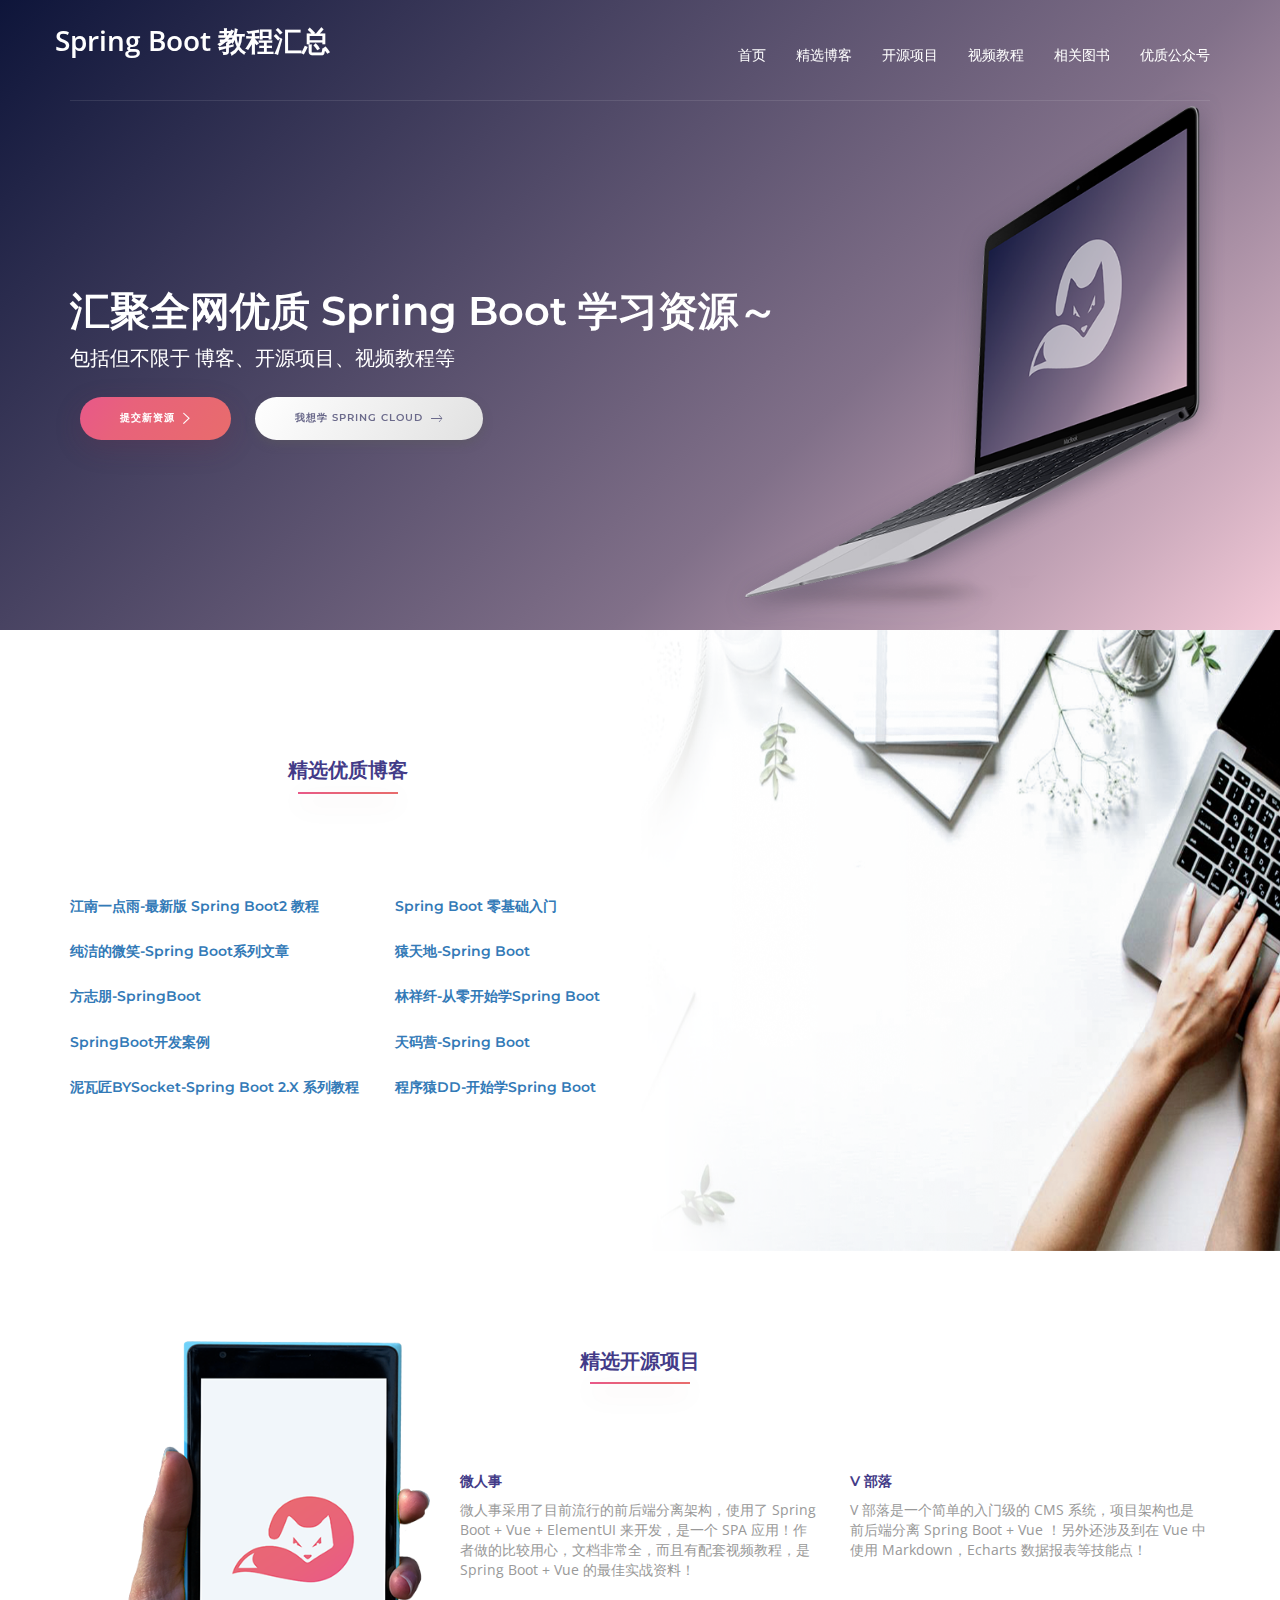
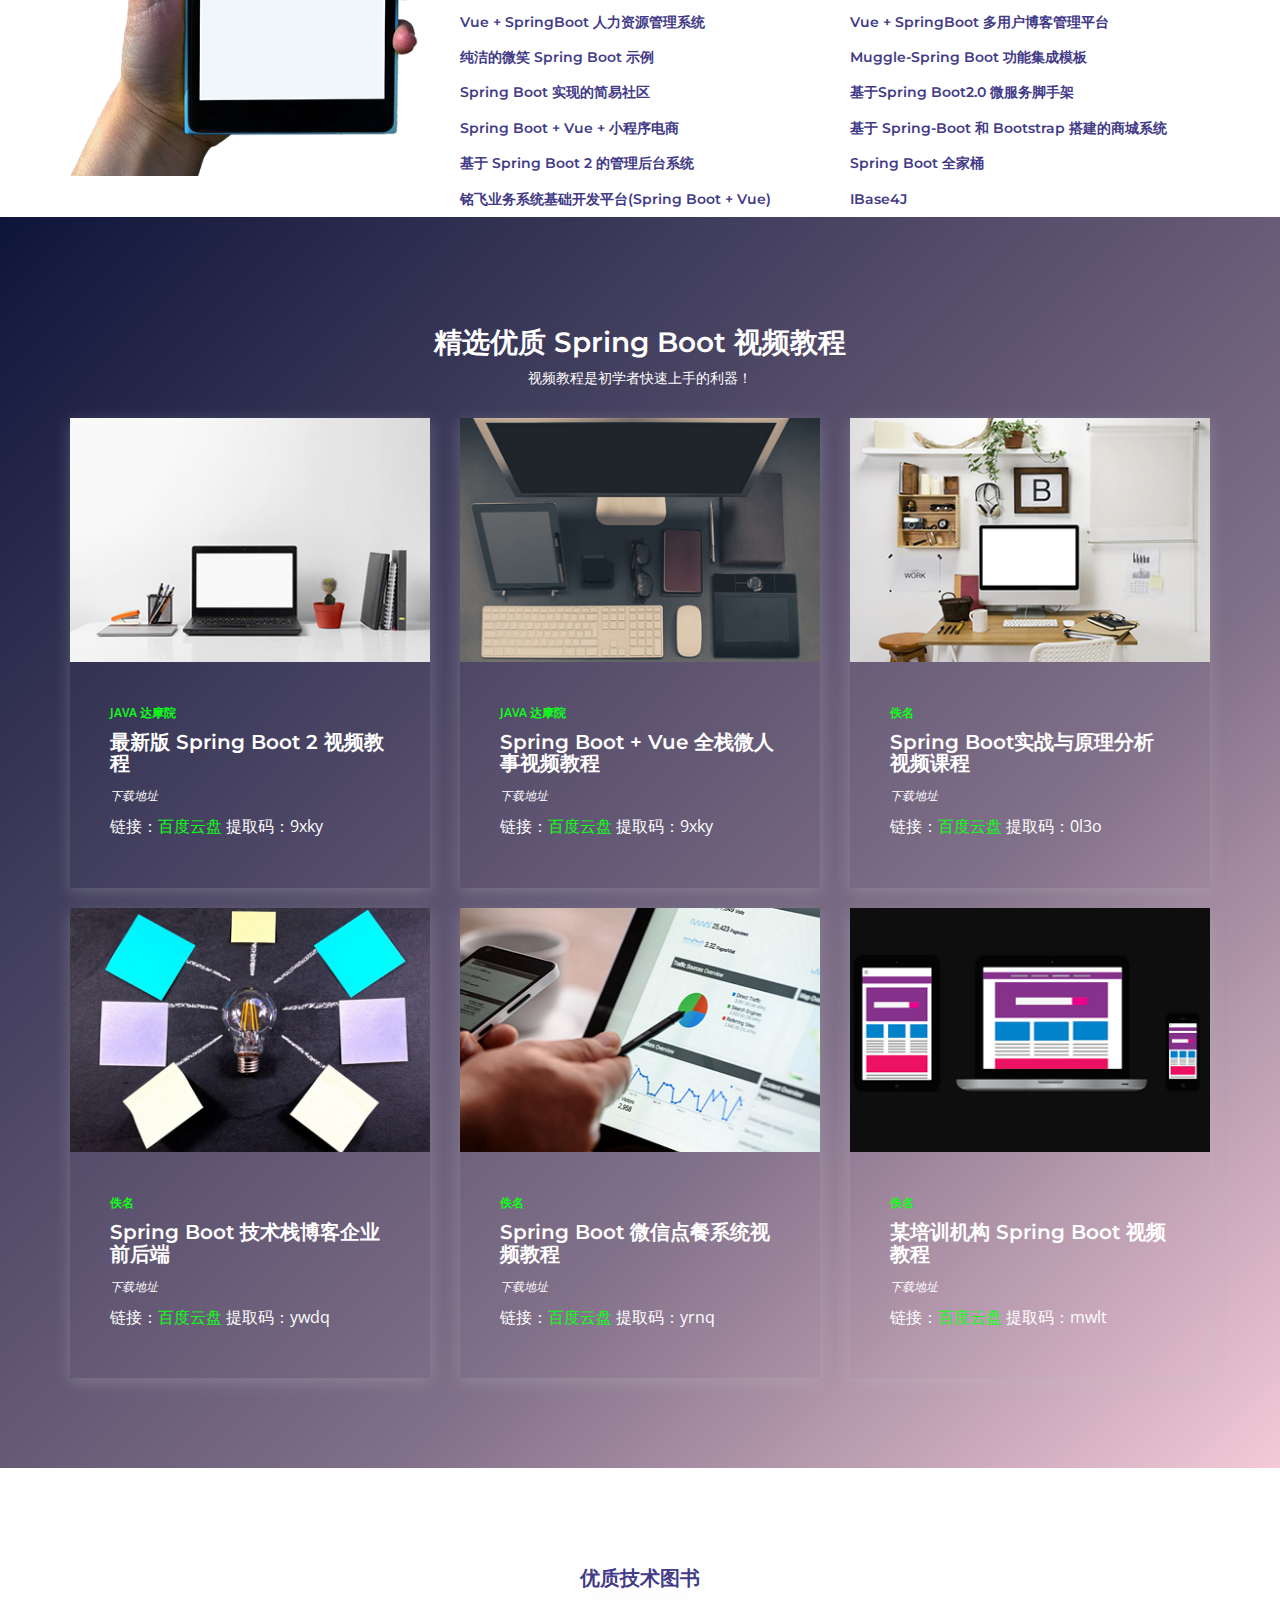
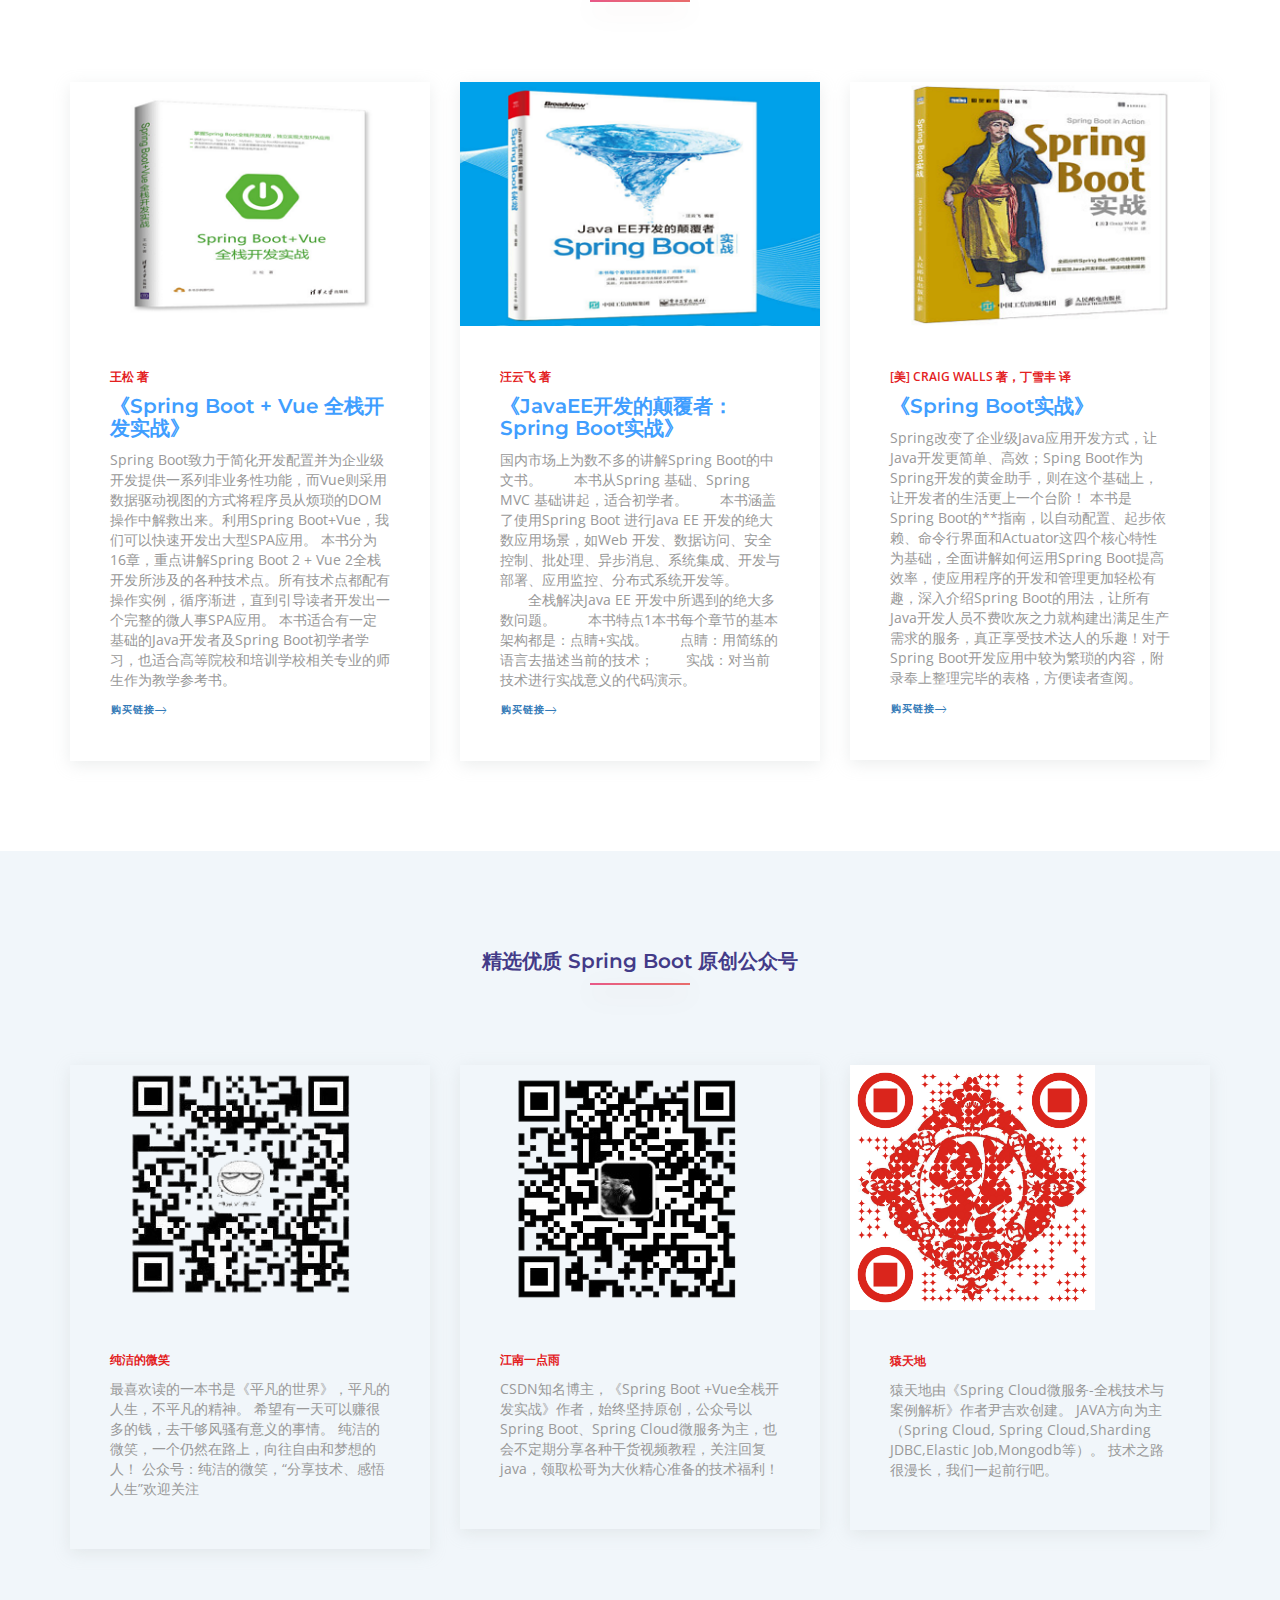
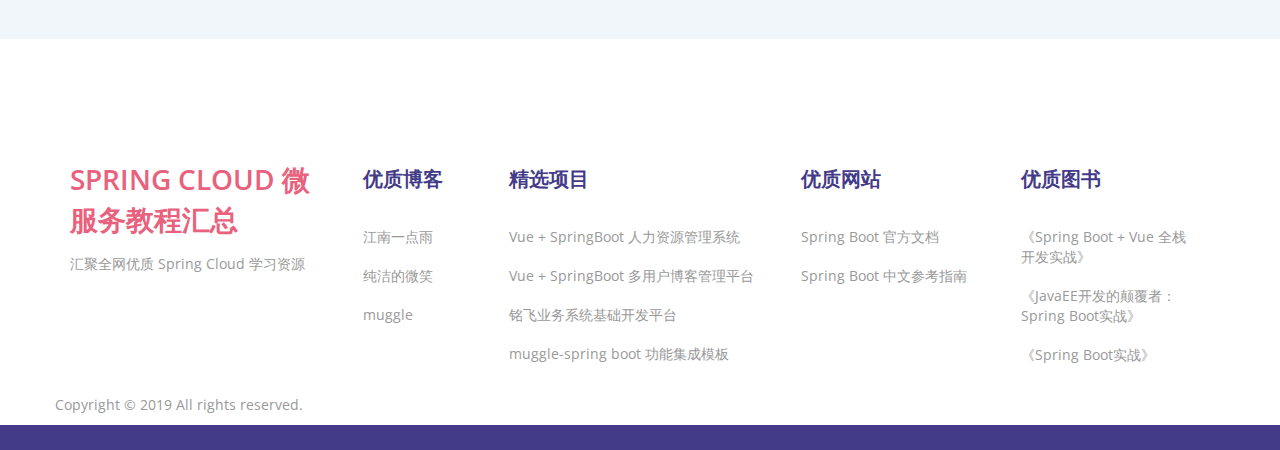
<file: index.html>
<!DOCTYPE html>
<html lang="en">
<head>
    <!-- Required meta tags always come first -->
    <meta charset="utf-8">
    <meta name="viewport" content="width=device-width, initial-scale=1, shrink-to-fit=no">
    <meta http-equiv="x-ua-compatible" content="ie=edge">
    <title>Spring Boot 教程汇总</title>
    <!-- Bootstrap CSS -->
    <link rel="stylesheet" href="css/bootstrap.min.css">
    <link href="https://fonts.googleapis.com/css?family=Montserrat:400,700" rel="stylesheet">
    <link href="https://fonts.googleapis.com/css?family=Open+Sans:400,600,700" rel="stylesheet">
    <link rel="stylesheet" href="css/ionicons.min.css">
    <link rel="stylesheet" href="css/owl.carousel.css">
    <link rel="stylesheet" href="css/owl.theme.css">
    <link rel="stylesheet" href="css/style.css">
    <meta name="description" content="Spring Boot 中文社区资源链接导航，开源代码，博客，工具等"/>
    <meta name="keywords" content="Spring Boot 学习资料，Spring, Spring Boot, 导航，Spring Boot 开源项目,Spring Boot 视频教程,Spring Boot 相关图书,Spring Boot 相关公众号,Spring Boot 学习教程资源汇总"/>
</head>
<body>
<header id="home" class="gradient-violat">
    <nav class="navbar navbar-default navbar-fixed-top">
        <div class="container">
            <!-- Brand and toggle get grouped for better mobile display -->
            <div class="navbar-header">
                <button type="button" class="navbar-toggle collapsed" data-toggle="collapse"
                        data-target="#bs-example-navbar-collapse-1" aria-expanded="false">
                    <span class="sr-only">Toggle navigation</span>
                    <span class="icon-bar"></span>
                    <span class="icon-bar"></span>
                    <span class="icon-bar"></span>
                </button>
                <a class="navbar-brand" href="#"><span class="logo-wraper logo-white"
                                                       style="text-transform: capitalize;">
			<!--<img src="images/Logo.png" alt="">-->Spring Boot 教程汇总
		  </span></a>
            </div>

            <!-- Collect the nav links, forms, and other content for toggling -->
            <div class="collapse navbar-collapse" id="bs-example-navbar-collapse-1">
                <ul class="nav navbar-nav  navbar-right">
                    <li><a href="#home">首页 <span class="sr-only">(current)</span></a></li>
                    <li><a href="#blog">精选博客</a></li>
                    <li><a href="#opensource">开源项目</a></li>
                    <li><a href="#video">视频教程</a></li>
                    <li><a href="#book">相关图书</a></li>
                    <li><a href="#weixin">优质公众号</a></li>
                </ul>
            </div><!-- /.navbar-co<ion-icon name=""></ion-icon>llapse -->
            <hr class="navbar-divider">
        </div><!-- /.container-fluid -->
    </nav>
</header>
<section class="gradient-violat padding-top-90 home-slider">
    <div id="home-slider" class="owl-carousel">
        <div>
            <div class="container">
                <div class="row">
                    <div class="image-right-slide-bg clearfix" style="background-image:url(images/mockuo.png)">
                        <div class="col-md-12">
                            <h2 class="cta-heading text-white" style="text-transform: capitalize">汇聚全网优质 Spring Boot
                                学习资源～</h2>
                            <p class="text-white slider-para">包括但不限于 博客、开源项目、视频教程等</p>
                            <div class="cta-btn-group">
                                <a class="btn btn-orange border-none btn-rounded-corner" href="https://github.com/allisjava/spring-samples/issues/1">提交新资源<span
                                        class="icon-on-button"><i class="ion-ios-arrow-right"></i></span></a>
                                <a class="btn btn-white border-none btn-rounded-corner" href="http://www.springcloud.wiki">我想学 Spring Cloud<span
                                        class="icon-on-button"><i class="ion-ios-arrow-thin-right"></i></span></a>
                            </div>
                        </div>
                    </div>
                </div>
            </div>
        </div>
    </div>
</section>
<section id="blog" class="padding-top-bottom-120 bg-image-fit-50" style="background:url(images/1_back.png)">
    <div class="container">
        <div class="row">
            <div class="col-md-6">
                <div class="heading-wraper text-center margin-bottom-80">
                    <h4>精选优质博客</h4>
                    <hr class="heading-devider gradient-orange">
                </div>
            </div>
        </div>
        <div class="row">
            <div class="col-md-6">
                <div class="feature-wiget">
                    <table style="width: 100%;text-transform: capitalize">
                        <tr>
						                            <td><h5 class="bottom-line" style="text-transform: capitalize"><a
                                    href="http://springboot.javaboy.org">江南一点雨-最新版 Spring Boot2 教程</a>
                            </h5></td>
                            <td><h5 class="bottom-line" style="text-transform: capitalize"><a
                                    href="https://blog.csdn.net/u012702547/column/info/13987">Spring Boot 零基础入门</a></h5></td>
                        </tr>
                        <tr>
                            <td><h5 class="bottom-line" style="text-transform: capitalize"><a
                                    href="http://www.ityouknow.com/spring-boot.html">纯洁的微笑-Spring Boot系列文章</a></h5></td>
                            <td><h5 class="bottom-line" style="text-transform: capitalize"><a
                                    href="http://cxytiandi.com/blog/detail/17437">猿天地-Spring Boot</a></h5></td>
                        </tr>
                        <tr>
                            <td><h5 class="bottom-line" style="text-transform: capitalize"><a
                                    href="https://www.fangzhipeng.com/spring-boot.html">方志朋-SpringBoot</a></h5></td>
                            <td><h5 class="bottom-line" style="text-transform: capitalize"><a
                                    href="http://412887952-qq-com.iteye.com/category/356333">林祥纤-从零开始学Spring Boot</a>
                            </h5></td>
                        </tr>
                        <tr>
                            <td><h5 class="bottom-line" style="text-transform: capitalize"><a
                                    href="https://blog.52itstyle.com/category/springBoot/">SpringBoot开发案例</a></h5></td>
                            <td><h5 class="bottom-line" style="text-transform: capitalize"><a
                                    href="https://www.tianmaying.com/tutorials/tag/Springboot">天码营-Spring Boot</a>
                            </h5></td>
                        </tr>
                        <tr>
                            <td><h5 class="bottom-line" style="text-transform: capitalize"><a
                                    href="https://www.bysocket.com/springboot">泥瓦匠BYSocket-Spring Boot 2.x 系列教程</a></h5>
                            </td>
                            <td><h5 class="bottom-line" style="text-transform: capitalize"><a
                                    href="http://www.itboyhub.com/springboot">程序猿DD-开始学Spring Boot</a>
                            </h5></td>
                        </tr>
                    </table>
                </div>
            </div>
        </div>
    </div>
</section>
<section id="opensource" class="padding-top-90">
    <div class="container">
        <div class="row">
            <div class="col-md-4">
                <img class="img-responsive sm-display-none" src="images/hand_phone.png" alt="">
            </div>
            <div class="col-md-8">
                <div class="row">
                    <div class="col-md-6">
                        <div class="heading-wraper text-center margin-bottom-80">
                            <h4>精选开源项目</h4>
                            <hr class="heading-devider gradient-orange">
                        </div>
                    </div>
                </div>
                <div class="row">
                    <div class="col-md-6 col-sm-6"><a href="https://github.com/lenve/vhr">
                        <h5 class="service-title">微人事</h5>
                        <p class="services-content margin-bottom-25" style="text-transform: capitalize">
                            微人事采用了目前流行的前后端分离架构，使用了 Spring Boot + Vue +
                            ElementUI 来开发，是一个 SPA 应用！作者做的比较用心，文档非常全，而且有配套视频教程，是 Spring Boot + Vue 的最佳实战资料！</p>
                    </a>
                    </div>
                    <div class="col-md-6 col-sm-6"><a href="https://github.com/lenve/VBlog">
                        <h5 class="service-title">V 部落</h5>
                        <p class="services-content margin-bottom-25" style="text-transform: capitalize">V 部落是一个简单的入门级的
                            CMS 系统，项目架构也是 前后端分离 Spring Boot +
                            Vue ！另外还涉及到在 Vue 中使用 markdown，echarts 数据报表等技能点！</p>
                    </a>
                    </div>
                </div>
                <div class="row">
                    <div class="col-md-6 col-sm-6"><a href="https://github.com/lenve/vhr">
                        <h5 class="service-title" style="text-transform: capitalize">Vue + SpringBoot 人力资源管理系统</h5></a>
                    </div>
                    <div class="col-md-6 col-sm-6"><a href="https://github.com/lenve/VBlog">
                        <h5 class="service-title" style="text-transform: capitalize">Vue + SpringBoot 多用户博客管理平台</h5></a>
                    </div>
                </div>
                <div class="row">
                    <div class="col-md-6 col-sm-6"><a href="https://github.com/ityouknow/spring-boot-examples">
                        <h5 class="service-title" style="text-transform: capitalize">纯洁的微笑 Spring Boot 示例</h5></a>
                    </div>
                    <div class="col-md-6 col-sm-6"><a href="https://github.com/muggle0/poseidon">
                        <h5 class="service-title" style="text-transform: capitalize">muggle-spring boot 功能集成模板</h5></a>
                    </div>
                </div>
                <div class="row">
                    <div class="col-md-6 col-sm-6"><a href="https://github.com/ChinaLHR/JavaQuarkBBS">
                        <h5 class="service-title" style="text-transform: capitalize">Spring Boot 实现的简易社区</h5></a>
                    </div>
                    <div class="col-md-6 col-sm-6"><a href="https://github.com/Senssic/sc-whorl">
                        <h5 class="service-title" style="text-transform: capitalize">基于Spring Boot2.0 微服务脚手架</h5></a>
                    </div>
                </div>
                <div class="row">
                    <div class="col-md-6 col-sm-6"><a href="https://github.com/linlinjava/litemall">
                        <h5 class="service-title" style="text-transform: capitalize">Spring Boot + Vue + 小程序电商</h5></a>
                    </div>
                    <div class="col-md-6 col-sm-6"><a href="https://github.com/vito16/shop">
                        <h5 class="service-title" style="text-transform: capitalize">基于 Spring-boot 和 bootstrap
                            搭建的商城系统</h5></a>
                    </div>
                </div>
                <div class="row">
                    <div class="col-md-6 col-sm-6"><a href="https://gitee.com/xiandafu/springboot-plus">
                        <h5 class="service-title" style="text-transform: capitalize">基于 Spring Boot 2 的管理后台系统</h5></a>
                    </div>
                    <div class="col-md-6 col-sm-6"><a href="https://gitee.com/yidao620/springboot-bucket">
                        <h5 class="service-title" style="text-transform: capitalize">Spring Boot 全家桶</h5></a>
                    </div>
                </div>
                <div class="row">
                    <div class="col-md-6 col-sm-6"><a href="https://gitee.com/mingSoft/MCMS">
                        <h5 class="service-title" style="text-transform: capitalize">铭飞业务系统基础开发平台(Spring Boot + Vue)</h5></a>
                    </div>
                    <div class="col-md-6 col-sm-6"><a href="https://gitee.com/iBase4J/iBase4J">
                        <h5 class="service-title" style="text-transform: capitalize">iBase4J </h5></a>
                    </div>
                </div>
            </div>
        </div>
    </div>
</section>
<section id="video" class="gradient-violat cta padding-top-bottom-90">
    <div class="container">
        <div class="row">
            <div class="col-md-12 text-center">
                <h3 class="cta-heading text-white" style="text-transform: capitalize">精选优质 Spring Boot 视频教程</h3>
                <p class="text-white">视频教程是初学者快速上手的利器！</p>
            </div>
        </div>
        <div class="row" style="color: #ffffff;">
            <div class="col-md-4" style="margin-top: 20px">
                <div class="card">
                    <img class="card-img-top img-responsive max-width-100" src="images/b3.png" alt="Card image cap">
                    <div class="card-block">
                        <p class="card-text">
                            <small class="text-muted blog-category">Java 达摩院</small>
                        </p>
                        <h4 class="card-title" style="color: #ffffff">最新版 Spring Boot 2 视频教程</h4>
                        <p class="card-text">
                            <small class="text-muted italic" style="color: #ffffff">下载地址</small>
                        </p>
                        <p class="card-text" style="color: #ffffff;font-size: 16px">链接：<a
                                href="https://pan.baidu.com/s/1UG-VWCfEw9t9R1vwavu5mA" style="color: #0eff17">百度云盘 </a>
                            提取码：9xky</p>
                    </div>
                </div>
            </div>
            <div class="col-md-4" style="margin-top: 20px">
                <div class="card">
                    <img class="card-img-top img-responsive max-width-100" src="images/b7.png" alt="Card image cap">
                    <div class="card-block">
                        <p class="card-text">
                            <small class="text-muted blog-category">Java 达摩院</small>
                        </p>
                        <h4 class="card-title" style="color: #ffffff">Spring Boot + Vue 全栈微人事视频教程</h4>
                        <p class="card-text">
                            <small class="text-muted italic" style="color: #ffffff">下载地址</small>
                        </p>
                        <p class="card-text" style="color: #ffffff;font-size: 16px">链接：<a
                                href="https://pan.baidu.com/s/1UG-VWCfEw9t9R1vwavu5mA" style="color: #0eff17">百度云盘 </a>
                            提取码：9xky</p>
                    </div>
                </div>
            </div>
            <div class="col-md-4" style="margin-top: 20px">
                <div class="card">
                    <img class="card-img-top img-responsive max-width-100" src="images/b2.png" alt="Card image cap">
                    <div class="card-block">
                        <p class="card-text">
                            <small class="text-muted blog-category">佚名</small>
                        </p>
                        <h4 class="card-title" style="color: #ffffff">Spring Boot实战与原理分析视频课程</h4>
                        <p class="card-text">
                            <small class="text-muted italic" style="color: #ffffff">下载地址</small>
                        </p>
                        <p class="card-text" style="color: #ffffff;font-size: 16px">链接：<a
                                href="https://pan.baidu.com/s/1hAD_PJ7MlLl-ZEEd6Edh0Q" style="color: #0eff17">百度云盘 </a>
                            提取码：0l3o</p>
                    </div>
                </div>
            </div>
            <div class="col-md-4" style="margin-top: 20px">
                <div class="card">
                    <img class="card-img-top img-responsive max-width-100" src="images/b6.png" alt="Card image cap">
                    <div class="card-block">
                        <p class="card-text">
                            <small class="text-muted blog-category">佚名</small>
                        </p>
                        <h4 class="card-title" style="color: #ffffff">Spring Boot 技术栈博客企业前后端</h4>
                        <p class="card-text">
                            <small class="text-muted italic" style="color: #ffffff">下载地址</small>
                        </p>
                        <p class="card-text" style="color: #ffffff;font-size: 16px">链接：<a
                                href="https://pan.baidu.com/s/1QMMyBmMWGeOtGS-I2ad0CQ" style="color: #0eff17">百度云盘 </a>
                            提取码：ywdq</p>
                    </div>
                </div>
            </div>
            <div class="col-md-4" style="margin-top: 20px">
                <div class="card">
                    <img class="card-img-top img-responsive max-width-100" src="images/b4.png" alt="Card image cap">
                    <div class="card-block">
                        <p class="card-text">
                            <small class="text-muted blog-category">佚名</small>
                        </p>
                        <h4 class="card-title" style="color: #ffffff">Spring Boot 微信点餐系统视频教程</h4>
                        <p class="card-text">
                            <small class="text-muted italic" style="color: #ffffff">下载地址</small>
                        </p>
                        <p class="card-text" style="color: #ffffff;font-size: 16px">链接：<a
                                href="https://pan.baidu.com/s/1tQUKycW-AJ2Oja7iDCIsxA" style="color: #0eff17">百度云盘 </a>
                            提取码：yrnq</p>
                    </div>
                </div>
            </div>

            <div class="col-md-4" style="margin-top: 20px">
                <div class="card">
                    <img class="card-img-top img-responsive max-width-100" src="images/b5.png" alt="Card image cap">
                    <div class="card-block">
                        <p class="card-text">
                            <small class="text-muted blog-category">佚名</small>
                        </p>
                        <h4 class="card-title" style="color: #ffffff">某培训机构 Spring Boot 视频教程</h4>
                        <p class="card-text">
                            <small class="text-muted italic" style="color: #ffffff">下载地址</small>
                        </p>
                        <p class="card-text" style="color: #ffffff;font-size: 16px">链接：<a
                                href="https://pan.baidu.com/s/1f7MQfI4G6I8qko96SIYftg" style="color: #0eff17">百度云盘 </a>
                            提取码：mwlt</p>
                    </div>
                </div>
            </div>
        </div>
    </div>
</section>
<section id="book" class="padding-top-bottom-90">
    <div class="container">
        <div class="heading-wraper text-center margin-bottom-80">
            <h4>优质技术图书</h4>
            <hr class="heading-devider gradient-orange">
        </div>
        <div class="row">
            <div class="col-md-4">
                <div class="card">
                    <img class="card-img-top img-responsive max-width-100" src="images/b8.png" alt="Card image cap">
                    <div class="card-block">
                        <p class="card-text">
                            <small class="text-muted blog-category" style="color: #e3211e;">王松 著</small>
                        </p>
                        <h4 class="card-title" style="color: #409eff;">《Spring Boot + Vue 全栈开发实战》</h4>
                        <p class="card-text">Spring
                            Boot致力于简化开发配置并为企业级开发提供一系列非业务性功能，而Vue则采用数据驱动视图的方式将程序员从烦琐的DOM操作中解救出来。利用Spring
                            Boot+Vue，我们可以快速开发出大型SPA应用。
                            本书分为16章，重点讲解Spring Boot 2 + Vue 2全栈开发所涉及的各种技术点。所有技术点都配有操作实例，循序渐进，直到引导读者开发出一个完整的微人事SPA应用。
                            本书适合有一定基础的Java开发者及Spring Boot初学者学习，也适合高等院校和培训学校相关专业的师生作为教学参考书。 </p>
                        <a href="https://item.jd.com/12521334.html" class="btn btn-link">购买链接<span><i
                                class="ion-ios-arrow-thin-right"></i></span>
                        </a>
                    </div>
                </div>
            </div>
            <div class="col-md-4">
                <div class="card">
                    <img class="card-img-top img-responsive max-width-100" src="images/b9.png" alt="Card image cap">
                    <div class="card-block">
                        <p class="card-text">
                            <small class="text-muted blog-category" style="color: #e3211e;">汪云飞 著</small>
                        </p>
                        <h4 class="card-title" style="color: #409eff;">《JavaEE开发的颠覆者：Spring Boot实战》</h4>
                        <p class="card-text">国内市场上为数不多的讲解Spring Boot的中文书。
                            　　本书从Spring 基础、Spring MVC 基础讲起，适合初学者。
                            　　本书涵盖了使用Spring Boot 进行Java EE 开发的绝大数应用场景，如Web
                            开发、数据访问、安全控制、批处理、异步消息、系统集成、开发与部署、应用监控、分布式系统开发等。
                            　　全栈解决Java EE 开发中所遇到的绝大多数问题。
                            　　本书特点1本书每个章节的基本架构都是：点睛+实战。
                            　　点睛：用简练的语言去描述当前的技术；
                            　　实战：对当前技术进行实战意义的代码演示。 </p>
                        <a href="https://item.jd.com/11894632.html" class="btn btn-link">购买链接<span><i
                                class="ion-ios-arrow-thin-right"></i></span>
                        </a>
                    </div>
                </div>
            </div>
            <div class="col-md-4">
                <div class="card">
                    <img class="card-img-top img-responsive max-width-100" src="images/b13.png" alt="Card image cap">
                    <div class="card-block">
                        <p class="card-text">
                            <small class="text-muted blog-category" style="color: #e3211e;">[美] Craig Walls 著，丁雪丰 译
                            </small>
                        </p>
                        <h4 class="card-title" style="color: #409eff;">《Spring Boot实战》</h4>
                        <p class="card-text">Spring改变了企业级Java应用开发方式，让Java开发更简单、高效；Sping
                            Boot作为Spring开发的黄金助手，则在这个基础上，让开发者的生活更上一个台阶！

                            本书是Spring Boot的**指南，以自动配置、起步依赖、命令行界面和Actuator这四个核心特性为基础，全面讲解如何运用Spring
                            Boot提高效率，使应用程序的开发和管理更加轻松有趣，深入介绍Spring
                            Boot的用法，让所有Java开发人员不费吹灰之力就构建出满足生产需求的服务，真正享受技术达人的乐趣！对于Spring
                            Boot开发应用中较为繁琐的内容，附录奉上整理完毕的表格，方便读者查阅。</p>
                        <a href="https://item.jd.com/11969881.html" class="btn btn-link">购买链接<span><i
                                class="ion-ios-arrow-thin-right"></i></span>
                        </a>
                    </div>
                </div>
            </div>

        </div>
    </div>
</section>
<section id="weixin" class="padding-top-bottom-90" style="background-color: #f1f6fa">
    <div class="container">
        <div class="heading-wraper text-center margin-bottom-80">
            <h4 style="text-transform: capitalize">精选优质 Spring Boot 原创公众号</h4>
            <hr class="heading-devider gradient-orange">
        </div>
        <div class="row">
            <div class="col-md-4">
                <div class="card">
                    <img class="card-img-top img-responsive max-width-100" src="images/b11.png" alt="Card image cap">
                    <div class="card-block">
                        <p class="card-text">
                            <small class="text-muted blog-category" style="color: #e3211e;">纯洁的微笑</small>
                        </p>
                        <p class="card-text">最喜欢读的一本书是《平凡的世界》，平凡的人生，不平凡的精神。

                            希望有一天可以赚很多的钱，去干够风骚有意义的事情。

                            纯洁的微笑，一个仍然在路上，向往自由和梦想的人！

                            公众号：纯洁的微笑，“分享技术、感悟人生”欢迎关注</p>
                    </div>
                </div>
            </div>
            <div class="col-md-4">
                <div class="card">
                    <img class="card-img-top img-responsive max-width-100" src="images/b10.png" alt="Card image cap">
                    <div class="card-block">
                        <p class="card-text">
                            <small class="text-muted blog-category" style="color: #e3211e;">江南一点雨</small>
                        </p>
                        <p class="card-text">CSDN知名博主，《Spring Boot +Vue全栈开发实战》作者，始终坚持原创，公众号以Spring Boot、Spring
                            Cloud微服务为主，也会不定期分享各种干货视频教程，关注回复java，领取松哥为大伙精心准备的技术福利！
                        </p>
                    </div>
                </div>
            </div>
            <div class="col-md-4">
                <div class="card">
                    <img class="card-img-top img-responsive max-width-100" style="width: 245px;height:245px;" src="images/qr-8.png" alt="Card image cap">
                    <div class="card-block">
                        <p class="card-text">
                            <small class="text-muted blog-category" style="color: #e3211e;">猿天地
                            </small>
                        </p>
                        <p class="card-text">猿天地由《Spring Cloud微服务-全栈技术与案例解析》作者尹吉欢创建。 JAVA方向为主（Spring Cloud, Spring
                            Cloud,Sharding JDBC,Elastic Job,Mongodb等）。 技术之路很漫长，我们一起前行吧。</p>
                    </div>
                </div>
            </div>
        </div>
    </div>
</section>
<footer class="padding-top-120">
    <div class="container">
        <div class="row">
            <div class="col-md-3">
                <div class="footer-left-content">
                    <a href="http://www.springcloud.wiki">
                        <div class="logo-colored">
                            Spring Cloud 微服务教程汇总
                        </div>
                        <div class="content">
                            <p class="margin-bottom-30 margin-top-30">汇聚全网优质 Spring Cloud 学习资源</p>
                        </div>
                    </a>
                </div>
            </div>
            <div class="col-md-9">
                <div class="row">
                    <div class="col-md-2 col-sm-6">
                        <div class="footer-list-wiget">
                            <h4>优质博客</h4>
                            <div class="list-group">
                                <a href="http://www.javaboy.org/" class="list-group-item">江南一点雨</a>
                                <!--<a href="https://wangsong.blog.csdn.net/" class="list-group-item"></a>-->
                                <a href="http://www.ityouknow.com" class="list-group-item">纯洁的微笑</a>
                                <a href="http://muggle.javaboy.org/" class="list-group-item">muggle</a>
                            </div>
                        </div>
                    </div>
                    <div class="col-md-4 col-sm-6">
                        <div class="footer-list-wiget">
                            <h4>精选项目</h4>
                            <div class="list-group">
                                <a href="https://github.com/lenve/vhr" class="list-group-item">Vue + SpringBoot
                                    人力资源管理系统</a>
                                <a href="https://github.com/lenve/VBlog" class="list-group-item">Vue + SpringBoot
                                    多用户博客管理平台</a>
                                <a href="https://github.com/ityouknow/spring-boot-examples" class="list-group-item">铭飞业务系统基础开发平台</a>
                                <a href="https://github.com/muggle0/poseidon" class="list-group-item">muggle-spring boot
                                    功能集成模板</a>
                            </div>
                        </div>
                    </div>
                    <div class="col-md-3 col-sm-6">
                        <div class="footer-list-wiget">
                            <h4>优质网站</h4>
                            <div class="list-group">
                                <a href="https://docs.spring.io/spring-boot/docs/current/reference/htmlsingle/"
                                   class="list-group-item">Spring Boot 官方文档</a>
                                <a href="https://springcloud.cc/spring-boot.html" class="list-group-item">Spring Boot 中文参考指南</a>
                                <!--<a href="#" class="list-group-item">Privat policy</a>-->
                                <!--<a href="#" class="list-group-item">Treams</a>-->
                            </div>
                        </div>
                    </div>
                    <div class="col-md-3 col-sm-6">
                        <div class="footer-list-wiget">
                            <h4>优质图书</h4>
                            <div class="list-group">
                                <a href="https://item.jd.com/12521334.html" class="list-group-item">《Spring Boot + Vue
                                    全栈开发实战》</a>
                                <a href="https://item.jd.com/11894632.html" class="list-group-item">《JavaEE开发的颠覆者：Spring
                                    Boot实战》</a>
                                <a href="https://item.jd.com/11969881.html" class="list-group-item">《Spring Boot实战》</a>
                                <!--<a href="#" class="list-group-item">Intro</a>-->
                            </div>
                        </div>
                    </div>
                </div>
            </div>
            <hr class="footer-divider">
            <div class="copyright-cta">
                <p>Copyright &copy; 2019 All rights reserved.
                    <script type="text/javascript">var cnzz_protocol = (("https:" == document.location.protocol) ? "https://" : "http://");
                    document.write(unescape("%3Cspan id='cnzz_stat_icon_1277599862'%3E%3C/span%3E%3Cscript src='" + cnzz_protocol + "s96.cnzz.com/z_stat.php%3Fid%3D1277599862%26show%3Dpic' type='text/javascript'%3E%3C/script%3E"));</script>
                </p>
            </div>
        </div>
    </div>
    <div class="footer-end-line"></div>
</footer>
<div id="scroll-top-div" class="scroll-top-div">
    <div class="scroll-top-icon-container">
        <i class="ion-ios-arrow-thin-up"></i>
    </div>
</div>
<!-- jQuery first, then Tether, then Bootstrap JS. -->
<script src="js/jquery.min.js"></script>
<script src="js/bootstrap.min.js"></script>
<script src="js/owl.carousel.min.js"></script>
<script src="js/script.js"></script>
</body>
</html>
</file>
<file: css/style.css>
body{
	font-family: 'Open Sans', sans-serif;
	font-size: 14px;
	color: #999999;
}
h1,h2,h3,h4,h5,h6{
	font-family: 'Montserrat', sans-serif;
	color: #433b88;
	font-weight: 600;
	text-transform: uppercase;
}
h1{
	font-size: 3.998em;
}
h2{
	font-size: 2.827em;
}
h3{
	font-size: 1.999em;
}
h4{
	font-size: 1.414em;
}
p{
	font-size: 1em;
	color: #999999;

}

.btn{
	font-family: 'Montserrat', sans-serif;
	font-size: 0.707em;
	text-transform: uppercase;
	font-weight: 600;
	padding:12px 40px;
	box-shadow: 0px 4px 10px 0px rgba(91, 91, 91, 0.45);
	line-height: 1;
	transition: all .5s ease;
	letter-spacing: 1px;
}

.btn-link{
	padding:0;
	box-shadow: none;
}
.icon-on-button{
	margin-left: 8px;
}
.icon-on-button i{
	font-size: 18px;
	vertical-align: middle;
}
.navbar{
	background-color: transparent !important;
	border-color: transparent !important;
	border:0px;
	padding-top: 30px;
	transition: all .5s ease;
}
.navbar-brand{
	padding: 0;
}
.navbar-brand img{
	max-height: 50px;
}
.navbar-default .navbar-nav>li>a {
    font-family: 'Montserrat', sans-serif;
    color: #fff;
    text-transform: uppercase;
}
.navbar-default .navbar-nav>li>a, .navbar-default .navbar-nav>li>a:focus, .navbar-default .navbar-nav>li>a:hover {
    color: #fff;
    background-color: transparent;
}
.navbar-default .navbar-nav>li>a:hover{
	color: #e86c6c;
}
.navbar-nav>li>a.btn-navbar:hover{
	color: #fff;
}
.navbar-default .navbar-nav>.active>a, .navbar-default .navbar-nav>.active>a:focus, .navbar-default .navbar-nav>.active>a:hover {
    color: #fff;
    background-color: transparent;
}
.navbar-nav>li>a.btn-navbar{
	padding-left: 40px;
	padding-right: 40px;
}
.navbar-divider{
	width:100%;
	height: 1px;
	border:0px;
	background-color: rgba(255,255,255,0.1);
	transition: all .5s ease;
}
.colored-nav {
    padding-top: 15px;
    padding-bottom: 15px;
}
.colored-nav .navbar-divider{
	display: none;
}
.cta{
	color: #fff;
}
.cta-btn-group{
	margin-top: 15px;
}
.cta-btn-group .btn{
	margin: 10px;
}
.btn-orange.focus, .btn-orange:focus,.btn-orange.active, .btn-orange:active {
    color: #fff;
    background-color: #286090;
    border-color: #122b40;
}
.btn-white.focus, .btn-white:focus,.btn-white.active, .btn-white:active {
    color: #fff;
    background-color: #286090;
    border-color: #122b40;
}
.btn-violat.focus, .btn-violat:focus,.btn-violat.active, .btn-violat:active {
    color: #fff;
    background-color: #286090;
    border-color: #122b40;
}
/*******************************************HEADER***************************************************/
header{
	background-color: #b7b7b7;
	position: relative;
	display: block;
}
/*******************************************SLIDER HOME***************************************************/
.sliding-card-with-bottom-image .image-container img{
	position: relative;
    margin: 0 auto;
    padding-top: 90px;
}
.image-right-slide-bg{
	background-repeat: no-repeat !important;
    background-position-x: 100%!important;
    background-size: auto 100%!important;
    padding: 18rem 0;
}
.slider-para{
	font-size: 1.414em;
	font-family: 'Montserrat', sans-serif;
}
/*******************************************SLIDER***************************************************/
.slider-content-wraper{
	padding-top: 150px;
	padding-bottom: 150px;
	text-align: center;
	color: #fff;
}

/*******************************************FEATURE**************************************************/
/*.feature{
	position: relative;
	overflow:hidden;
}
.feature-right-image{
	position: absolute;
	width: 100%;
	height: 100%;
}*/
.feature-wiget{
	padding-top: 15px;
	padding-bottom: 15px;
}
.feature-wiget h4, .feature-wiget i{
	color: #433b88;
}
.feature-wiget i{
	font-size: 36px;
}
.feature-wiget h4{
	text-transform: uppercase;
}
.bottom-line{
	position: relative;
	margin-bottom: 20px;
}

.bottom-line:after{
	content: '';
	position: absolute;
	top: 100%;
	/*width: 35px;*/
	height: 2px;
	background-color: #0e153a;
	left: 0;
	margin-top: 7px;
	margin-bottom: 5px;
}
/*******************************************CARD*****************************************************/
.card{
	box-shadow: 0px 4px 15px 0px rgba(191, 195, 198, 0.29);
}
.card-title{
	color: #5a5a5a;
	text-transform: initial;
}
.card-block{
	padding:4rem;
}
/*******************************************TESTIMONIAL**********************************************/
.heading-wraper{
	margin-bottom: 120px;
}
.heading-wraper h3{
	color: #fff;
	text-transform: uppercase;
}
.heading-wraper .heading-devider{
	margin:0 auto;
	width: 100px;
	height: 2px;
	border:0px;
}
.testimonial-container{
	background-color: #fff;
	box-shadow: 0px 8px 21px 0px rgba(26, 31, 66, 0.29);
}
.testimonial-content{
	padding: 2rem 8rem;
    position: relative;
    top: -45px;
    color: #5a5a5a;
    font-weight: 600;
}
.testimonial-speech{
	font-size: 16px;
	text-align: center;
	font-family: 'Open Sans', sans-serif;
	color: #5a5a5a;
}
.testimonial-container .client-details{
	position: relative;
	top: -45px;
}
.testimonial-container .client-details img{
	border-radius: 50%;
	margin-bottom: 25px;
}
.client-designation{
	margin-bottom: 0px;
	font-size: 10px;
	text-transform: uppercase;
	color: #999999;
	font-family: 'Montserrat', sans-serif;
}
.client-name{
	margin-bottom: 0px;
	font-size: 16px;
	font-family: 'Montserrat', sans-serif;
	text-transform: capitalize;
	font-weight: 400;
}
ul.social-list{
	margin: 0;
	padding: 0;
	list-style-type: none;
}
ul.social-list li{
	margin: 0;
	padding: 0;
	display: inline-block;
}
ul.social-list li a{
	display: block;
    font-size: 2rem;
    padding: 0.2rem;
    color: #999999;
}
ul.social-list li a:hover, ul.social-list li a:focus{
	color: #0e153a;
}

.owl-wrapper-outer{
	padding-top: 60px;
	margin-top: -60px;
}
/*******************************************CUSTOMER SUPPORT*****************************************/
.customer-support-content{
	padding-left: 15px;
	padding-right: 15px;
}
/*******************************************SUBSCRIPTION*********************************************/
.sunscription-wraper-outer{
	box-shadow: 0px 8px 21px 0px rgba(191, 195, 198, 0.29);
}
.subscription-wraper h3{
	text-transform: uppercase;
	color: #433b88;
}
.subscription-wraper p{
	color: #5a5a5a;
}
.subscription-form .form-group{
	width: 65%;
	margin: 0 auto;
}
.subscription-form .form-control{
	border-radius: 50px;
	margin-bottom: 25px;
	margin-top: 25px;
	height: 40px;
}
.newsletter{
	background-color: #f1f6fa
}
.copyrights{
	text-indent:-9999px;
	height:0;
	line-height:0;
	font-size:0;
	overflow:hidden;
}
/*******************************************FOOTER***************************************************/
.footer-list-wiget h4{
	color: #433b88;
	text-transform: uppercase;
}
.footer-list-wiget .list-group-item{
	border: 0px;
	background-color: transparent!important;
	padding-left: 0;
	font-family: 'Open Sans', sans-serif;
	color: #999999;
}
.footer-devider{
	background-color: rgb(235, 235, 235);
}
.footer-end-line{
	height: 25px;
	background-color: #433b88;
	width: 100%;
	margin: 0;
	padding: 0;

}
.logo-colored,.logo-white{
	display: inline-block;
    font-size: 28px;
    font-weight: 600;
    text-transform: uppercase;
}
.logo-colored img,.logo-white img{
	display: inline-block;
    text-transform: uppercase;
    max-height: 50px;
    margin-right: 10px;

}
.logo-white{
	color: #fff;
}
.logo-colored{
	color: #e8617d;
}
.footer-left-content{
	margin-bottom: 50px;
}
.footer-left-content .content{
	margin-top: 15px;
}
.footer-list-wiget .list-group{
	margin-top: 26px;
}
.padding-top-120{
	padding-top: 120px;
}
/*******************************************ELEMENT STYLES*******************************************/
.btn-orange,.btn-violat{
	color: #fff;
}
.btn-violat,.gradient-violat {
  background-image: -moz-linear-gradient( 135deg, rgb(244,202,216) 0%, rgb(129,112,137) 35%, rgb(14,21,58) 100%);
  background-image: -webkit-linear-gradient( 135deg, rgb(244,202,216) 0%, rgb(129,112,137) 35%, rgb(14,21,58) 100%);
  background-image: -ms-linear-gradient( 135deg, rgb(244,202,216) 0%, rgb(129,112,137) 35%, rgb(14,21,58) 100%);
}
.btn-orange,.gradient-orange {
  background-image: -webkit-linear-gradient(35deg, rgb(232,88,137) 0%, rgb(232,98,123) 32%, rgb(232,108,108) 100%);
  background-image: -o-linear-gradient(35deg, rgb(232,88,137) 0%, rgb(232,98,123) 32%, rgb(232,108,108) 100%);
  background-image: linear-gradient(125deg, rgb(232,88,137) 0%, rgb(232,98,123) 32%, rgb(232,108,108) 100%);
  box-shadow: 0px 8px 27px 0px rgba(116, 44, 69, 0.21);
}

.btn-white,.gradient-white{
	background-image:
    linear-gradient(125deg, #ffffff, #e1e1e1);
    color: #6b6a8b;
}
.border-none{
	border: 0px !important;
}
.btn-rounded-corner{
	border-radius: 50px;
}
.btn-video{
	display: inline-block;
	vertical-align: middle;
	white-space: nowrap;
	cursor: pointer;
    -webkit-user-select: none;
}
.text-center{
	text-align: center;
}
.img-responsive{
	max-width:100%;
}
.text-violat{
	color: #6b6a8b;
}
.padding-top-bottom-120{
	padding-top: 120px;
	padding-bottom: 120px;
}
.padding-top-bottom-90{
	padding-top: 90px;
	padding-bottom: 90px;
}
.bg-image{
	background-repeat: no-repeat !important;
    background-size: cover !important;
    background-position: center!important;
}
.margin-bottom-30{
	margin-bottom: 30px;
}
.margin-top-30{
	margin-top: 3  0px;
}
.overflow-x-hidden{
	overflow-x: hidden;
}
.text-white{
	color: #fff;
}
.bg-fit{
	background-repeat: no-repeat !important;
    background-size: cover !important;
    background-position: center !important;
}
.bg-image-fit-50{
	background-repeat: no-repeat !important;
    background-position-x: 100%!important;
    background-size: 50% 100% !important;
}
.btn-navbar{
	line-height: 1;
}
.btn-link i{
	font-size: 18px;
    vertical-align: middle;
}
.btn-video{
	text-transform: uppercase;
	transition: all .5s ease;
}
.btn-video:hover{
	text-decoration: none;
	color: #e86c6c;
}
.btn-video:hover .icon-rounded{
  border-color: #e86c6c;
  box-shadow: 0px 8px 27px 0px rgba(116, 44, 69, 0.21);
  color: #e86c6c;
}
.btn.gradient-orange:hover{
	background-color: #e86c6c!important;
	background-image: none!important;
}
.btn-orange.active, .btn-orange:active{
	color: #fff;
	background-image: -webkit-linear-gradient(35deg, rgb(232,88,137) 0%, rgb(232,98,123) 32%, rgb(232,108,108) 100%);
    background-image: -o-linear-gradient(35deg, rgb(232,88,137) 0%, rgb(232,98,123) 32%, rgb(232,108,108) 100%);
    background-image: linear-gradient(125deg, rgb(232,88,137) 0%, rgb(232,98,123) 32%, rgb(232,108,108) 100%);
    border:0px;
    border-color: transparent;
}
.btn-violat.active, .btn-violat:active{
	color: #fff;
	background-image: -moz-linear-gradient( 135deg, rgb(244,202,216) 0%, rgb(129,112,137) 35%, rgb(14,21,58) 100%);
    background-image: -webkit-linear-gradient( 135deg, rgb(244,202,216) 0%, rgb(129,112,137) 35%, rgb(14,21,58) 100%);
    background-image: -ms-linear-gradient( 135deg, rgb(244,202,216) 0%, rgb(129,112,137) 35%, rgb(14,21,58) 100%);
    border:0px;
    border-color: transparent;
}
.btn-violat:hover,.btn-white:hover{
	background-image: -webkit-linear-gradient(35deg, rgb(232,88,137) 0%, rgb(232,98,123) 32%, rgb(232,108,108) 100%);
    background-image: -o-linear-gradient(35deg, rgb(232,88,137) 0%, rgb(232,98,123) 32%, rgb(232,108,108) 100%);
    background-image: linear-gradient(125deg, rgb(232,88,137) 0%, rgb(232,98,123) 32%, rgb(232,108,108) 100%);
    border:0px;
    border-color: transparent;
}

.icon-rounded{
	width: 49px;
    height: 49px;
    display: inline-block;
    border-radius: 50%;
    background-color: #fff;
    vertical-align: middle;
    position: relative;
    margin-right: 5px;
    transition: all .5s ease;
}
.icon-rounded i{
	font-size: 3rem;
	line-height: 30px;
	height:30px;
	width: 30px;
	margin: auto;
	position: absolute;
	top: 0; left: 0; bottom: 0; right: 0;
	margin-left: 12px;
	transition: all .5s ease;

}
/*******************************************BACKGROUND-STYLES****************************************/
.bg-transparent{
	background-color: transparent;
}
.max-width-100{
	max-width: 100% !important;
}
.italic{
	font-style: italic;
}
.blog-category{
	text-transform: uppercase;
	color: #0eff17;
	font-weight: 600;
}
.margin-bottom-80{
	margin-bottom: 80px;
}
.margin-bottom-25{
	margin-bottom:25px;
}
.padding-top-90{
	padding-top: 90px;
}
.margin-top-bottom-30{
	margin-top: 30px;
	margin-bottom: 30px;
}
.bordered-ios{
	background-color: transparent;
	border-color: #fff;
	border:1px solid;
}

/*******************************************SCROLL TOP ICON*****************************************/
.display-none{
	display: none;
	transition: all .5s ease;
}
.scroll-top-div {
    position: fixed;
    width: 45px;
    height: 45px;
    top: calc(100vh - 70px);
    left: calc(100vw - 62px);
    cursor: pointer;
    transition: all .5s ease;
}
.scroll-top-icon-container{
	position: relative;
    display: table;
    width: 100%;
    height: 100%;
    background-image: -webkit-linear-gradient(35deg, rgb(232,88,137) 0%, rgb(232,98,123) 32%, rgb(232,108,108) 100%);
    background-image: -o-linear-gradient(35deg, rgb(232,88,137) 0%, rgb(232,98,123) 32%, rgb(232,108,108) 100%);
    background-image: linear-gradient(125deg, rgb(232,88,137) 0%, rgb(232,98,123) 32%, rgb(232,108,108) 100%);
    color: #fff;
}
.scroll-top-icon-container i{
	display: table-cell;
    vertical-align: middle;
    text-align: center;
    font-size: 28px;
}
/*******************************************OVERLAY*************************************************/
@media screen and (max-width: 768px) {
    .sm-padding-top-bottom-50-75 {
        padding-top: 50px;
        padding-bottom: 75px;
    }
    .testimonial-content{
    	padding:0.5rem 1rem;
    }
    .sm-display-none{
		display: none;
	}
	.image-right-slide-wraper .image-right-slide-content{
		text-align: center;
	}
	.image-right-slide-bg{
		background-image: none!important;
	}
	.image-right-slide-bg{
		padding:4rem 15px;
	}
	.home-slider h2{
		font-size: 1.999em;
	}
	.home-slider .slider-para{
		font-size: 1em;
	}
	.padding-top-bottom-120{
		padding-top: 75px;
		padding-bottom: 75px;
	}
	.padding-top-bottom-90{
		padding-top: 60px;
		padding-bottom: 60px;
	}
	.padding-top-120{
		padding-top: 75px;
	}
	.padding-top-90{
		padding-top: 60px;
	}
	.card-block{
		padding: 2rem;
	}
	.navbar{
	    background-image: -webkit-linear-gradient(305deg, rgb(232,88,137) 0%, rgb(232,98,123) 32%, rgb(232,108,108) 100%);
	    background-image: -o-linear-gradient(305deg, rgb(232,88,137) 0%, rgb(232,98,123) 32%, rgb(232,108,108) 100%);
	    background-image: linear-gradient(35deg, rgb(232,88,137) 0%, rgb(232,98,123) 32%, rgb(232,108,108) 100%);
	}
	.navbar-divider{
		display: none;
	}
	.navbar-toggle{
		margin-top: 2px;
	}
	.logo-colored img, .logo-white img{
		max-height: 40px;
	}
}
@media screen and (min-width: 769px){
	.image-right-slide-wraper{
		display: table;
		width: 100%;
	}
	.image-right-slide-wraper .image-right-slide-content{
		display: table-cell;
	    vertical-align: middle;
	    float: none;
	}
	.image-right-slide-wraper .image-container{
		float: none;
    	display: table-cell;
	}
}


/***************************************OWL CAROUSEL ******************************************************************/

.owl-theme .owl-controls .owl-page span{
	background: #fff;
}
.owl-theme .owl-controls .owl-buttons div{
	font-size: 45px;
	background-color: transparent;
	color: #fff;
}
.home-slider .owl-controls{
	position: absolute;
    width: 100%;
    top: calc(50% - 35px);
}
.home-slider .owl-buttons{
	position: relative;
}
.home-slider .owl-prev{
	position: absolute;
	left: 0;
}
.home-slider .owl-next{
	position: absolute;
	right: 0;
}
</file>
